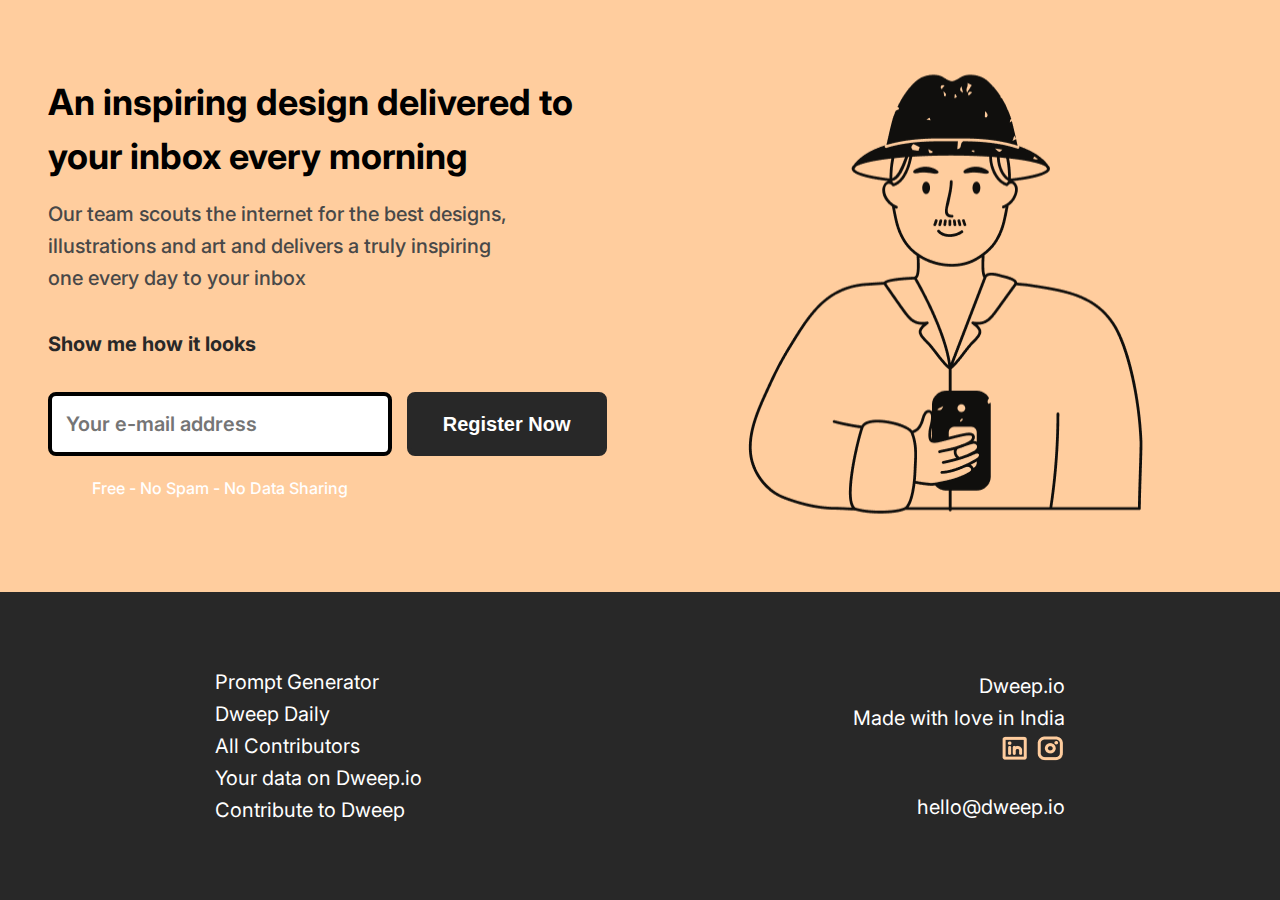
<file: MicroProject1/index.html>
<!DOCTYPE html>
<html lang="en">
  <head>
    <meta charset="UTF-8" />
    <meta name="viewport" content="width=device-width, initial-scale=1.0" />
    <link
      rel="shortcut icon"
      href="https://www.flaticon.com/free-icons/location"
      title="location icons"
      type="image/x-icon"
    />
    <link rel="stylesheet" href="style.css" />
    <title>Micro Project 1</title>
  </head>
  <body>
    <div class="container">
      <div class="hero">
        <div class="text-hero">
          <div class="title">
            <h2>An inspiring design delivered to your inbox every morning</h2>
          </div>
          <div class="quotes">
            <p>
              Our team scouts the internet for the best designs, illustrations
              and art and delivers a truly inspiring <br />one every day to your
              inbox
            </p>
          </div>
          <div class="show">
            <h4>Show me how it looks</h4>
          </div>
          <div class="input-field">
            <input type="email" placeholder="Your e-mail address" />
            <button>Register Now</button>
          </div>
          <div class="spam">
            <p>Free - No Spam - No Data Sharing</p>
          </div>
        </div>
        <div class="hero-image">
          <img src="./assets/heroImg.png" alt="Hero Image" />
        </div>
      </div>
      <div class="footer">
        <div class="left-items">
          <ul>
            <li>Prompt Generator</li>
            <li>Dweep Daily</li>
            <li>All Contributors</li>
            <li>Your data on Dweep.io</li>
            <li>Contribute to Dweep</li>
          </ul>
        </div>
        <div class="right-items">
          <div id="links">
            <ul>
              <li >Dweep.io</li>
              <li >Made with love in India</li>
              <div class="imgs">
                <img
                  src="./assets/LinkedinLogo.png"
                  alt="LinkedinLogo"
                  id="linkedin"
                />
                <img
                  src="./assets/InstagramLogo.png"
                  alt="InstagramLogo"
                  id="instagram"
                />
              </div>
            </ul>
          </div>
          <div id="hello">
            <li id="last-child">hello@dweep.io</li>
          </div>
        </div>
      </div>
    </div>
  </body>
</html>
</file>
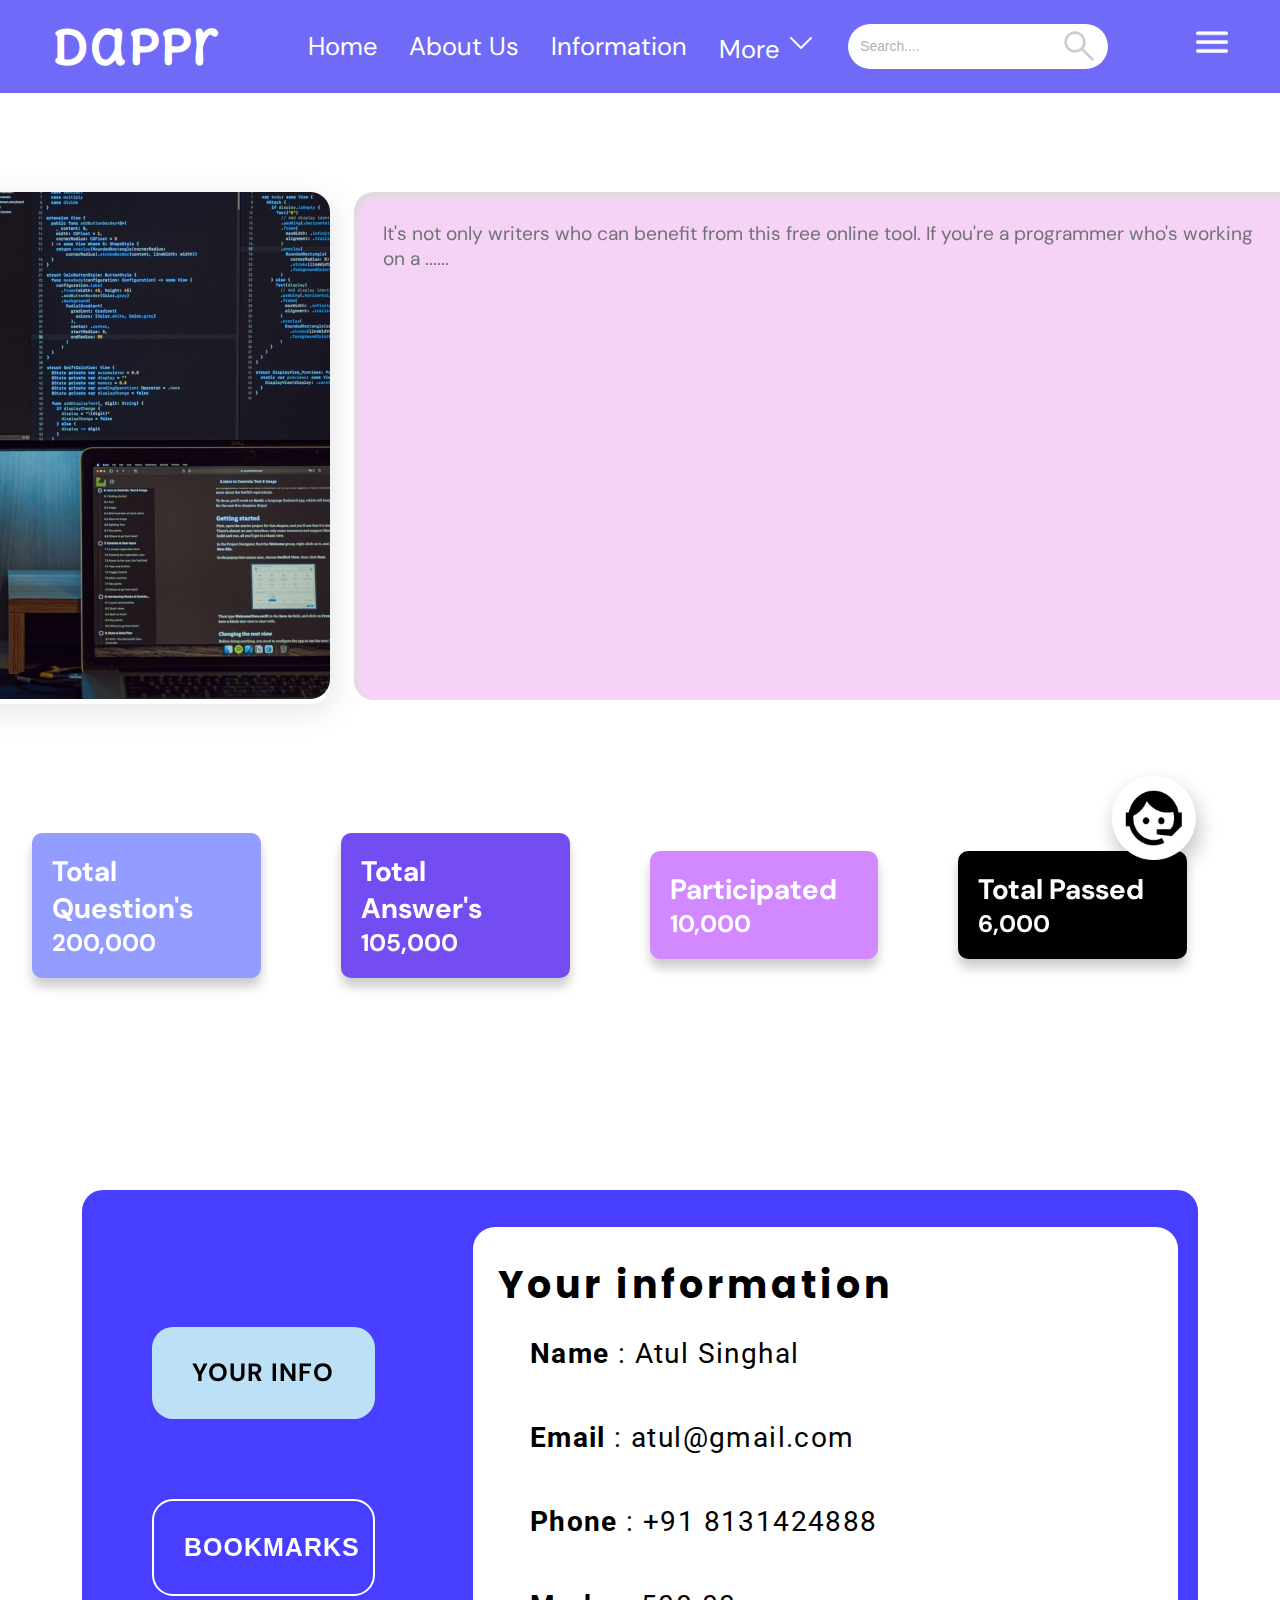
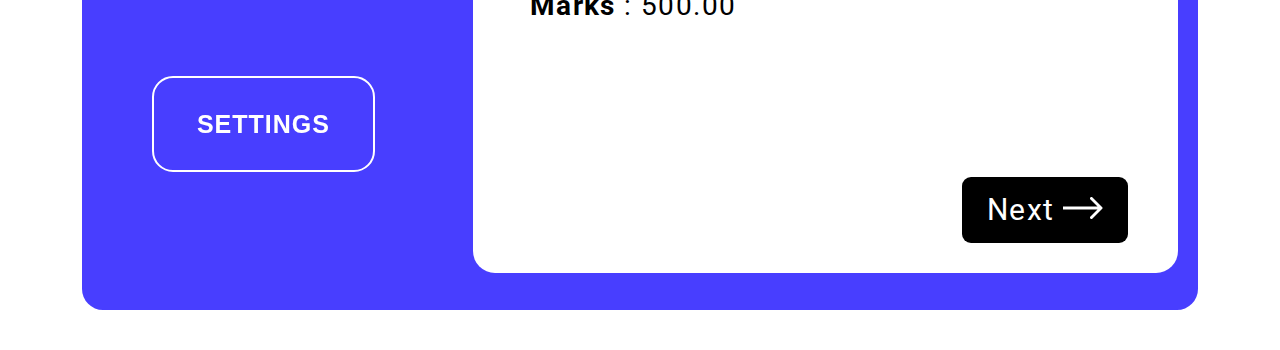
<file: MicroProject2/index.html>
<!DOCTYPE html>
<html lang="en">
  <head>
    <meta charset="UTF-8" />
    <meta name="viewport" content="width=device-width, initial-scale=1.0" />
    <link rel="icon" type="image/x-icon" href="/assets/favicon.png" />
    <link rel="stylesheet" href="styles.css" />
    <title>Dappr Dashboard</title>
  </head>
  <body>
    <main>
      <div class="container">
        <nav class="navbar">
          <div class="logo">DaPPr</div>
          <div class="links">
            <li>Home</li>
            <li>About Us</li>
            <li>Information</li>
            <div class="select">
              <li>
                More
                <span
                  ><img src="./assets/downArrow.png" alt="down arrow"
                /></span>
              </li>
            </div>
            <li class="search-bar">
              <input type="search" name="" id="" placeholder="Search...." />
              <span class="icon"><img src="./assets/search.png" alt="" /></span>
            </li>
          </div>
          <div class="hamburger-menu">
            <img src="./assets/Vector.png" alt="" />
          </div>
        </nav>
      </div>
    </main>

    <div class="body-container">
      <div class="content-container">
        <div class="content1">
          <div class="image">
            <img src="./assets/image 4.png" alt="image" />
          </div>
          <div class="textBox">
            <textarea cols="80" rows="18">
It's not only writers who can benefit from this free online tool. If you're a programmer who's working on a ...... </textarea
            >
          </div>
          <div class="social-icons">
            <a href="#"><img src="./assets/whatsapp.png" alt="whatsapp" /></a>
            <a href="#"><img src="./assets/facebook.png" alt="facebook" /></a>
            <a href="#"><img src="./assets/twitter.png" alt="twitter" /></a>  
          </div>
        </div>
      </div>

      <div class="four-cols">
        <div class="info" id="one">
          <h3>Total Question's</h3>
          <h4>200,000</h4>
        </div>
        <div class="info" id="two">
          <h3>Total Answer's</h3>
          <h4>105,000</h4>
        </div>
        <div class="info" id="three">
          <h3>Participated</h3>
          <h4>10,000</h4>
        </div>
        <div class="info" id="four">
          <h3>Total Passed</h3>
          <h4>6,000</h4>
        </div>
      </div>

      <div class="chat">
        <img src="./assets/chat.png" alt="chat-support" />
      </div>
    </div>

    <div class="secondary">
      <div class="content2">
        <div class="buttons">
          <button id="your-info">Your info</button>
          <button>BookMarks</button>
          <button>Settings</button>
        </div>
        <div class="inputs">
          <p class="head">Your information</p>
          <div class="data">
            <div>
              <p><b>Name</b> <span>:</span> Atul Singhal</p>
            </div>
            <div>
              <p><b>Email</b> <span>:</span> atul@gmail.com</p>
            </div>
            <div>
              <p><b>Phone</b> <span>:</span> +91 8131424888</p>
            </div>
            <div>
              <p><b>Marks</b> <span>:</span> 500.00</p>
            </div>
          </div>
          <div class="next-button">
            Next <span><img src="./assets/Arrow 1.png" alt="" /></span>
          </div>
        </div>
      </div>
    </div>
  </body>
</html>
</file>
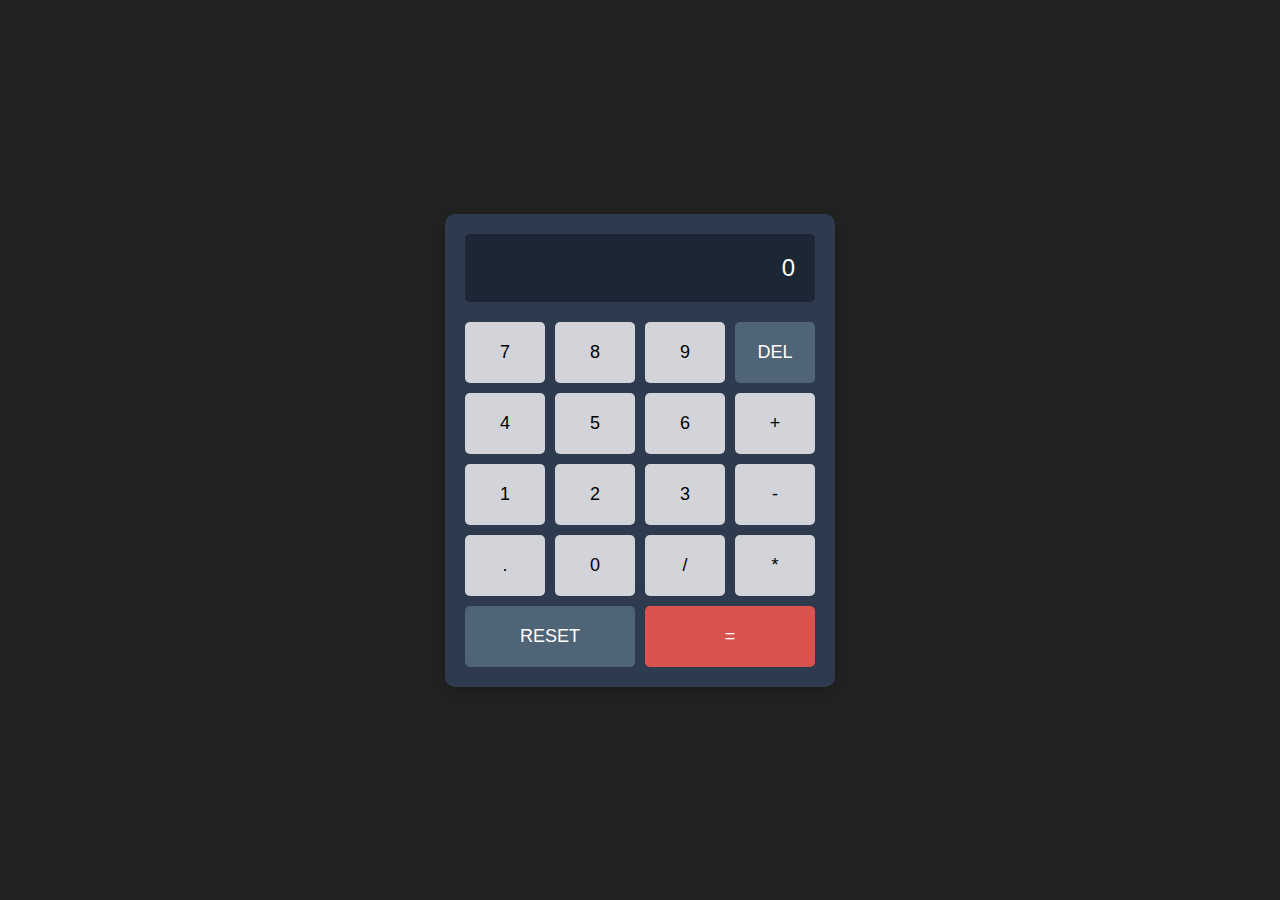
<file: MicroProject3/index.html>
<!DOCTYPE html>
<html lang="en">
  <head>
    <meta charset="UTF-8" />
    <meta name="viewport" content="width=device-width, initial-scale=1.0" />
    <link rel="icon" type="image/x-icon" href="/favicon.png">
    <title>Calculator</title>
    <link rel="stylesheet" href="styles.css" />
  </head>
  <body>
    <div class="calculator">
      <div class="display">
        <input type="text" id="display" value="0" readonly />
      </div>
      <div class="buttons">
        <button class="btn">7</button>
        <button class="btn">8</button>
        <button class="btn">9</button>
        <button class="delete">DEL</button>

        <button class="btn">4</button>
        <button class="btn">5</button>
        <button class="btn">6</button>
        <button class="btn">+</button>

        <button class="btn">1</button>
        <button class="btn">2</button>
        <button class="btn">3</button>
        <button class="btn">-</button>

        <button class="btn">.</button>
        <button class="btn">0</button>
        <button class="btn">/</button>
        <button class="btn">*</button>

        <button class="btn reset">RESET</button>
        <button class="btn equal">=</button>
      </div>
    </div>
    <script src="script.js"></script>
  </body>
</html>
</file>
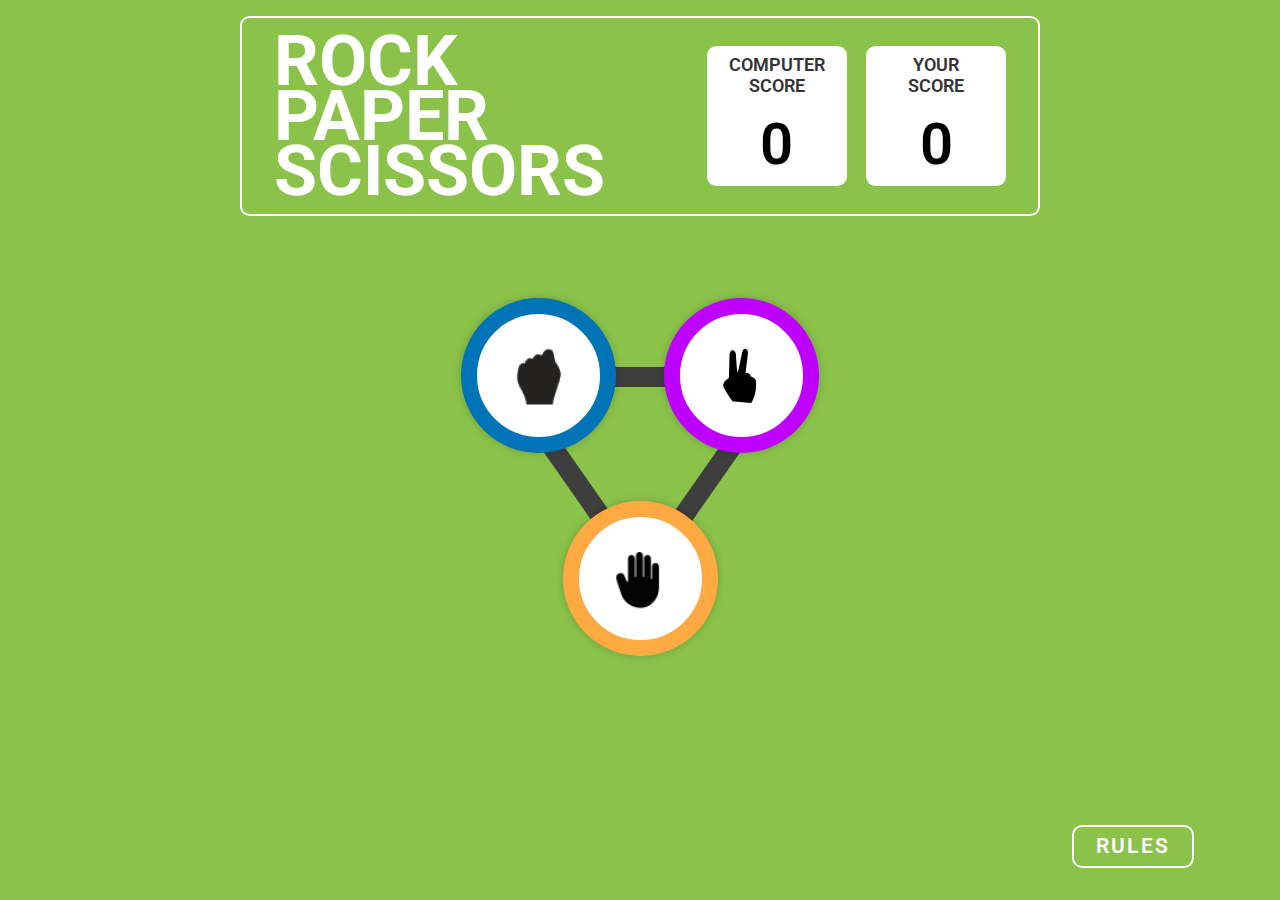
<file: StonePaperScissor/index.html>
<!DOCTYPE html>
<html lang="en">
  <head>
    <meta charset="UTF-8" />
    <meta name="viewport" content="width=device-width, initial-scale=1.0" />
    <link
      rel="shortcut icon"
      href="./assets/stone-paper-scissors.png"
      type="image/x-icon"
    />
    <link rel="stylesheet" href="./stylesheets/styles.css" />
    <title>Stone, Paper, Scissors</title>
  </head>
  <body>
    <div class="main">
      
      <nav class="nav">
        <div class="name">
          <h1>ROCK</h1>
          <h1>PAPER</h1>
          <h1>SCISSORS</h1>
        </div>
        <div class="score-board">
          <div class="score">
            <h2>
              Computer <br />
              Score
            </h2>
            <p id="compScore">0</p>
          </div>
          <div class="score">
            <h2>
              Your <br />
              Score
            </h2>
            <p id="yourScore">0</p>
          </div>
        </div>
      </nav>

      
      <div class="game-icons" id="game-icons">
        <div class="icon rock" id="rock">
          <img src="./assets/stone.png" alt="Stone" id="rock" />
        </div>
        
        <img src="./assets/line.png" alt="Line" class="line" />
        <div class="icon scissors" id="scissors">
          <img src="./assets/scissors.png" alt="Scissors" id="scissors" />
        </div>
        
        <img src="./assets/line.png" alt="Line" class="line" />
        <div class="icon paper" id="paper">
          <img src="./assets/paper.png" alt="Paper" id="paper" />
        </div>
        
        <img src="./assets/line.png" alt="Line" class="line" />
      </div>

      <!-- rules para -->
      <div class="rules-container">
        <div class="rule hidden">
          <button class="close-btn" id="close-btn">&times;</button>
          <h1>Game Rules</h1>
          <div class="lists">
            <ul>
              <li>
                Rock beats scissors, scissors beat paper, and paper beats rock.
              </li>
              <li>
                Agree ahead of time whether you’ll count off “rock, paper,
                scissors, shoot” or just “rock, paper, scissors.”
              </li>
              <li>
                Use rock, paper, scissors to settle minor decisions or simply
                play to pass the time
              </li>
              <li>
                If both players lay down the same hand, each player lays down
                another hand
              </li>
            </ul>
          </div>
        </div>
      </div>

      <div class="buttons">
        <button class="button" id="rules-btn">
          Rules
        </button>
        <button class="button next hidden" onclick="openResult()">Next</button>
      </div>

      
      <div class="choice-container" id="choice-container">
        <div class="userChoice">
          <h1>YOU PICKED</h1>
          <div class="icon">
            <img src="./assets/scissors.png" alt="Scissors" id="playerMove" />
          </div>
        </div>
        <div class="result">
          <h1 id="final"></h1>
          <button class="play-again" onclick="playAgain()">PLAY AGAIN</button>
        </div>
        <div class="pcChoice">
          <h1>PC PICKED</h1>
          <div class="icon">
            <img src="./assets/paper.png" alt="Paper" id="pcMove" />
          </div>
        </div>
      </div>
    </div>

    <script src="script.js"></script>
  </body>
</html>
</file>
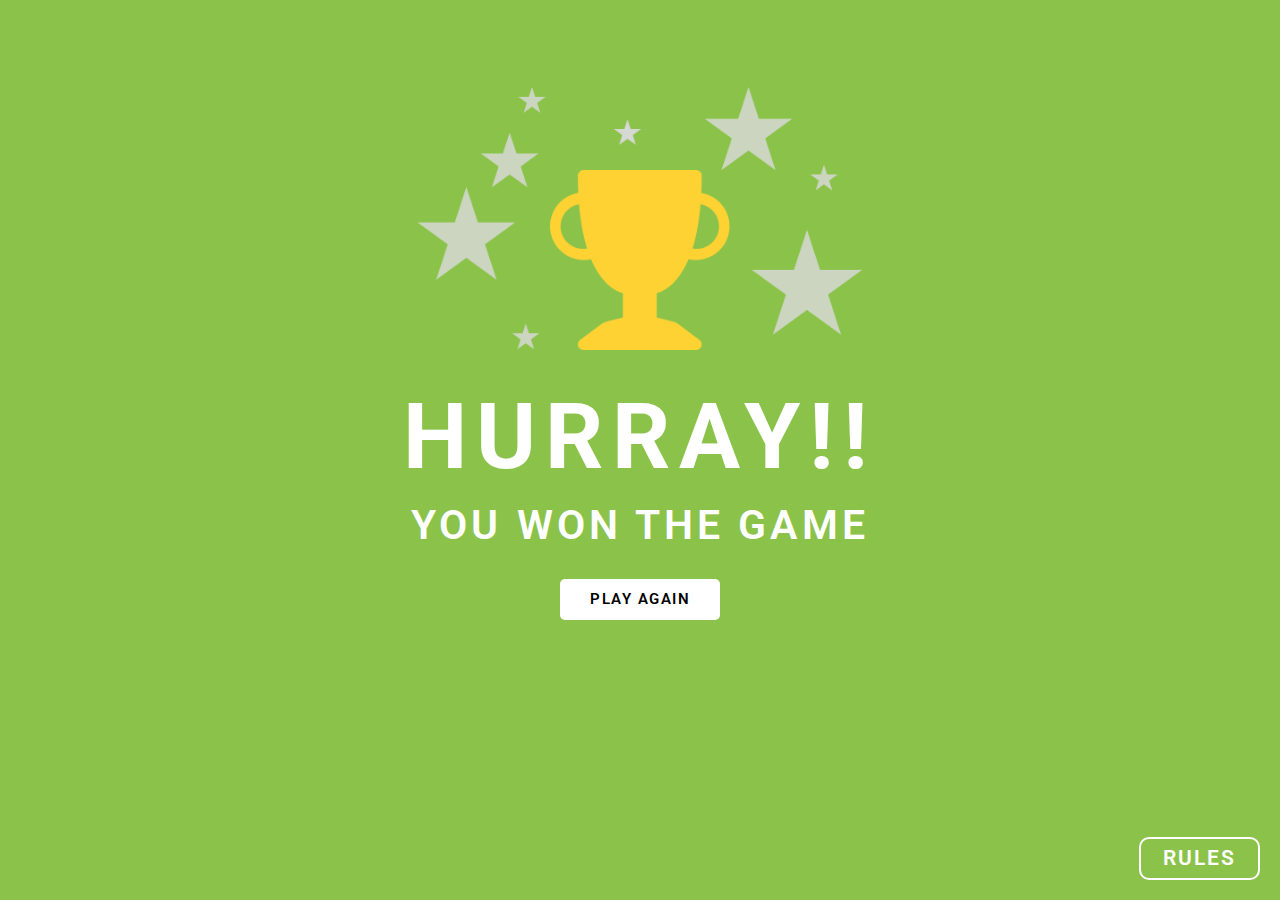
<file: StonePaperScissor/result.html>
<!DOCTYPE html>
<html lang="en">
  <head>
    <meta charset="UTF-8" />
    <meta name="viewport" content="width=device-width, initial-scale=1.0" />
    <title>Game Win Screen</title>
    <link
      rel="shortcut icon"
      href="./assets/stone-paper-scissors.png"
      type="image/x-icon"
    />
    <link rel="stylesheet" href="./stylesheets/result.css" />
  </head>
  <body>
    <div class="container">
      <div class="trophy-section">
        <img src="./assets/Vector.png" alt="Trophy" class="trophy" />
        <div class="stars">
          <img src="./assets/stars.png" alt="Stars" class="star-img" />
        </div>
      </div>
      <h1>HURRAY!!</h1>
      <p>You won the game</p>

      <div class="rules-container">
        <div class="rule hidden">
          <button class="close-btn" id="close-btn">&times;</button>
          <h1>Game Rules</h1>
          <div class="lists">
            <ul>
              <li>
                Rock beats scissors, scissors beat paper, and paper beats rock.
              </li>
              <li>
                Agree ahead of time whether you’ll count off “rock, paper,
                scissors, shoot” or just “rock, paper, scissors.”
              </li>
              <li>
                Use rock, paper, scissors to settle minor decisions or simply
                play to pass the time
              </li>
              <li>
                If both players lay down the same hand, each player lays down
                another hand
              </li>
            </ul>
          </div>
        </div>
        <button class="rules" id="rules-btn">Rules</button>
      </div>

      <div class="buttons">
        <button class="play-again" onclick="playAgain()">Play Again</button>
      </div>
    </div>

    <script>
      let rulesBtn = document.querySelector("#rules-btn");
      let rules = document.querySelector(".rule");
      // Show Rules Button
      rulesBtn.addEventListener("click", () => {
        rules.classList.remove("hidden");
      });

      // Hide Rules Button
      let closeBtn = document.querySelector("#close-btn");
      closeBtn.addEventListener("click", () => {
        rules.classList.add("hidden");
      });

      function playAgain() {
        window.open("index.html", "_self");
      }
    </script>
  </body>
</html>
</file>
<file: MicroProject1/style.css>
@import url("https://fonts.googleapis.com/css2?family=Inter:ital,opsz,wght@0,14..32,100..900;1,14..32,100..900&display=swap");
* {
  margin: 0;
  padding: 0;
  box-sizing: border-box;
}
:root {
  --mid-black: #282828;
}
body {
  /* overflow: hidden; */
  font-family: "Inter", sans-serif;
}
.hero {
  display: flex;
  align-items: center;
  justify-content: space-evenly;
  height: 592px;
  background-color: #ffcd9e;
  width: 100vw;
}
.text-hero .title {
  margin-bottom: 15px;
}

.text-hero .quotes {
  width: 495px;
  height: 81px;
  margin-bottom: 30px;
}
.text-hero h2 {
  font-weight: 700;
  font-size: 36px;
  line-height: 54px;
  width: 562px;
  height: 108px;
}
.text-hero .quotes p {
  overflow: visible;
  color: #484848;
  width: 495px;
  height: 81px;
  font-weight: 500;
  font-size: 20px;
  line-height: 32px;
}
.hero-image > img {
  position: relative;
  width: 575px;
  height: 570px;
}

.show {
  padding: 19px 0;
  text-align: start;
  width: 227px;
  height: 81px;
  color: #282828;
  font-weight: 800;
  font-size: 20px;
  line-height: 32px;
  margin: 2px 0;
}

.input-field input {
  text-align: start;
  font-weight: 600;
  font-size: 20px;
  line-height: 32px;
  width: 344px;
  height: 64px;
  border: 4px solid black;
  border-radius: 8px;
}

.input-field input::placeholder {
  font-family: "Inter", sans-serif;
  padding: 14px;
}

.input-field {
  font-family: "Inter", sans-serif;
  display: flex;
  gap: 15px;
  height: 64px;
}

.input-field button {
  padding: 10px 20px;
  border: 4px solid var(--mid-black);
  border-radius: 8px;
  background-color: var(--mid-black);
  color: #ffffff;
  width: 200px;
  line-height: 24.2px;
  text-align: center;
  font-size: 20px;
  font-weight: 700;
}

.spam {
  width: 344px;
  height: 61px;
  font-family: "Inter";
  font-size: 16px;
  font-weight: 500;
  line-height: 25.6px;
  text-align: center;
  color: #ffffff;
  padding: 20px;
}

/* footer Section */
ul,
li {
  list-style: none;
}

.footer {
  display: flex;
  align-items: center;
  justify-content: space-around;
  color: #ffffff;
  width: 100vw;
  height: calc(100vh - 592px);
  background-color: var(--mid-black);
  line-height: 32px;
  text-decoration: none;
}
.footer .left-items {
  /* height: 36px; */
  font-weight: 400;
  font-size: 20px;
}

.footer .right-items {
  display: flex;
  flex-direction: column;
  gap: 20px;
  font-weight: 400;
  font-size: 20px;
  text-align: right;
}

/* Media Queries */
@media (max-width: 576px) {
  .hero {
    flex-direction: column;
    height: auto;
    padding: 20px;
    text-align: center;
  }
  .text-hero {
    display: flex;
    /* margin: auto; */
    flex-direction: column;
    align-items: center;
    justify-content: center;
  }

  .text-hero .title h2 {
    font-size: 15px;
    line-height: 28px;
  }

  .text-hero .quotes {
    display: none;
  }

  .show {
    font-size: 15px;
    text-align: center;
  }

  .input-field {
    flex-direction: column;
    margin-bottom: 5rem;
    text-align: center;
    align-items: center;
  }

  .input-field input {
    padding: 1rem;
    text-align: center;
  }
  .input-field input::placeholder {
    text-align: center;
    font-size: 15px;
  }

  .input-field input,
  .input-field button {
    width: 80%;
    font-size: 16px;
  }

  .hero-image img {
    width: 50%;
    height: auto;
  }
  .spam {
    text-align: center;
  }

  .footer {
    flex-direction: column;
    text-align: center;
    height: auto;
    padding: 20px;
  }

  .footer .left-items,
  .footer .right-items,
  #hello {
    font-size: 16px;
    line-height: 30px;
    text-align: center;
  }

  .footer .imgs img {
    width: 30px;
    height: auto;
  }
}

/* Tablets and Medium Screens */
@media (min-width: 577px) and (max-width: 1023px) {
  .hero {
    flex-direction: row;
    flex-wrap: wrap;
    height: auto;
    padding: 40px;
    text-align: left;
  }

  .text-hero .title h2 {
    font-size: 28px;
    line-height: 40px;
    width: 100%;
  }

  .text-hero .quotes p {
    font-size: 20px;
    width: 100%;
  }

  .input-field input,
  .input-field button {
    width: 100%;
    font-size: 18px;
  }

  .hero-image img {
    width: 90%;
    height: auto;
    margin: 0 auto;
  }

  .footer {
    flex-direction: row;
    justify-content: space-around;
    height: auto;
    padding: 40px;
  }

  .footer .left-items,
  .footer .right-items {
    font-size: 18px;
  }

  .footer .imgs img {
    width: 40px;
    height: auto;
  }
}
</file>
<file: MicroProject2/styles.css>
@import url("https://fonts.googleapis.com/css2?family=Delius+Unicase:wght@400;700&display=swap");
@import url("https://fonts.googleapis.com/css2?family=DM+Sans:ital,opsz,wght@0,9..40,100..1000;1,9..40,100..1000&family=Delius+Unicase:wght@400;700&display=swap");
@import url("https://fonts.googleapis.com/css2?family=Poppins:ital,wght@0,100;0,200;0,300;0,400;0,500;0,600;0,700;0,800;0,900&family=Roboto:ital,wght@0,100;0,300;0,400;0,500;0,700;0,900&display=swap");

* {
  margin: 0;
  padding: 0;
  box-sizing: border-box;
}

body {
  position: relative;
  font-family: "DM Sans", sans-serif;
}

main {
  background-color: #6f6af7;
  position: fixed;
  top: 0;
  width: 100%;
}

/* Navbar Styles */
.container {
  margin: 0 20px;
}

.navbar {
  color: #fff;
  display: flex;
  background-color: #6f6af7;
  align-items: center;
  justify-content: space-between;
  padding: 1em 2em; 
}

.navbar .logo {
  font-family: "Delius Unicase", cursive;
  color: #fff;
  font-weight: 700;
  font-size: 3em; 
}

.navbar .links {
  display: flex;
  align-items: center;
  gap: 2rem;
  list-style: none;
  font-family: "DM Sans", sans-serif;
  font-weight: 400;
  font-size: 1.6em; 
}

.search-bar {
  background-color: white;
  border: none;
  border-radius: 30px;
  padding: 0.2em 0.5em;
  display: flex;
  align-items: center;
  width: 260px;
}

.search-bar input {
  border: none;
  outline: none;
  font-size: 0.45em;
  flex-grow: 1;
}

.search-bar input::placeholder {
  color: #b0b0b0;
  font-size: 1.2em;
}

.search-bar .icon {
  font-size: 0.2em;
  color: #b0b0b0;
  margin-left: 0.5em;
}

.hamburger-menu {
  width: 2em;
  height: 2em;
  display: flex;
  flex-direction: column;
  justify-content: space-between;
}

/* Body Container Styles */
.body-container {
  margin-top: 8em;
  padding: 0 2em;
  margin-top: 5em;
  padding: 2em;
}

.content-container {
  display: flex;
  align-items: center;
  justify-content: center;
  margin-top: 5em;
  margin: 5em;
}

.content1 {
  display: flex;
  justify-content: center;
  align-items: center;
  gap: 1.5em;
}

.image {
  flex: 1;
  box-shadow: 4px 7px 32px rgba(0, 0, 0, 0.1);
  border-radius: 20px;
}

.textBox {
  flex: 2;
}

.textBox textarea {
  border: none;
  padding: 1.5em;
  border-radius: 20px;
  box-shadow: inset 3px 5px 7px gainsboro;
  background-color: rgb(246, 211, 246);
  font-family: "DM Sans", sans-serif;
  font-size: 1.2em;
  color: #6f7373;
}

.social-icons {
  display: flex;
  flex-direction: column;
  position: sticky;
  top: 100px;
  gap: 10px;
  z-index: -1;
}

.social-icons a {
  border: 2px solid black;
  background-color: #f6f6f6;
  border-radius: 10px;
  padding: 15px;
  margin: 0 5px;
}

/* Four Columns Section */
.four-cols {
  margin-top: 8em;
  width: 95%;
  display: flex;
  align-items: center;
  justify-content: space-evenly;
  gap: 5em;
  margin-bottom: 8em;
}

.info {
  box-shadow: 0px 9px 11px rgba(0, 0, 0, 0.2);
  font-family: "DM Sans", sans-serif;
  font-size: 1.5em;
  font-weight: 700;
  text-align: left;
  width: 12em;
  padding: 1.5em;
}

#one,
#two,
#three,
#four {
  border-radius: 10px;
  padding: 20px;
  color: #fff;
}

#one {
  background-color: #929dff;
}

#two {
  background-color: #734cf2;
}

#three {
  background-color: #d288ff;
}

#four {
  background-color: #000;
}

/* Chat Icon */
.chat {
  position: fixed;
  bottom: 0;
  right: 0;
  z-index: 1000;
}

.chat img {
  width: 70%;
}

/* Secondary Content Section */
.secondary {
  display: flex;
  align-items: center;
  justify-content: center;
  padding: 20px;
  margin-bottom: 20px;
}

.content2 {
  width: 90%;
  height: 80vh;
  display: flex;
  align-items: center;
  justify-content: space-between;
  padding: 20px;
  background: #483eff;
  border-radius: 21px;
  gap: 3em;
  /* margin-bottom: 1em; */
  margin-top: 2em;
}

.buttons {
  display: flex;
  flex-direction: column;
  width: 30%;
  border-radius: 21px;
  padding: 50px;
  justify-content: space-evenly;
  gap: 5em;
}

button {
  border: 2px solid white;
  text-transform: uppercase;
  border-radius: 22px;
  background: transparent;
  font-size: 25px;
  font-weight: 700;
  line-height: 62.54px;
  letter-spacing: 0.04em;
  text-align: center;
  border-radius: 21px;
  padding: 15px 30px;
  color: #fff;
}

#your-info {
  background: #bce0f6;
  text-transform: uppercase;
  font-family: DM Sans;
  font-size: 25px;
  font-weight: 700;
  line-height: 62.54px;
  letter-spacing: 0.04em;
  text-align: center;
  border-radius: 21px;
  padding: 15px 30px;
  border: none;
  color: #000;
}

.inputs {
  background-color: #fff;
  width: 70%;
  height: 95%;
  display: flex;
  align-items: flex-start;
  justify-content: flex-start;
  flex-direction: column;
  padding-top: 35px;
  padding-left: 25px;
  border-radius: 22px;
  position: relative;
}

.data {
  padding: 2rem;
  font-family: Roboto;
  font-size: 28px;
  font-weight: 400;
  line-height: 28.13px;
  letter-spacing: 0.05em;
  text-align: left;
  display: flex;
  flex-direction: column;
  gap: 2em;
}

.head {
  font-family: "Poppins", sans-serif;
  font-size: 38px;
  font-weight: 700;
  line-height: 45.99px;
  letter-spacing: 0.105em;
  text-align: left;
}

.next-button {
  font-family: Roboto;
  font-size: 30px;
  font-weight: 400;
  line-height: 35.16px;
  letter-spacing: 0.05em;
  text-align: left;
  color: #fff;
  background-color: #000000;
  border-radius: 9px;
  padding: 15px 25px;
  /* text-align: center; */
  position: absolute;
  bottom: 0;
  right: 0;
  margin-bottom: 30px;
  margin-right: 50px;
}
.select{
  display: flex;
  align-items: center;
  justify-content: center;

}
</file>
<file: MicroProject3/styles.css>
body {
  display: flex;
  justify-content: center;
  align-items: center;
  height: 100vh;
  background-color: #222;
  margin: 0;
}

.calculator {
  background-color: #2e3b4e;
  padding: 20px;
  border-radius: 10px;
  box-shadow: 0 4px 15px rgba(0, 0, 0, 0.2);
}

.display {
  background-color: #1c2736;
  border-radius: 5px;
  margin-bottom: 20px;
}

#display {
  width: 100%;
  padding: 20px;
  font-size: 24px;
  text-align: right;
  background: none;
  border: none;
  color: #fff;
  outline: none;
  overflow: hidden;
  white-space: nowrap;
  text-overflow: ellipsis;
  box-sizing: border-box;
}

.buttons {
  display: grid;
  grid-template-columns: repeat(4, 1fr);
  gap: 10px;
}

.btn {
  background-color: #ffffffc8;
  color: #000;
  padding: 20px;
  font-size: 18px;
  border: none;
  border-radius: 5px;
  cursor: pointer;
}

.delete {
  background-color: #506477;
  color: #fff;
  padding: 20px;
  font-size: 18px;
  border: none;
  border-radius: 5px;
  cursor: pointer;
}
.delete:hover {
  background-color: #3f5363;
}

.btn:hover {
  background-color: #57677b;
  color: #fff;
}

.reset {
  grid-column: span 2;
  background-color: #506477;
  color: #fff;
}
.reset:hover {
  background-color: #3f5363;
}
.equal {
  grid-column: span 2;
  background-color: #d9534f;
  color: #fff;
}
</file>
<file: StonePaperScissor/stylesheets/styles.css>
@import url("https://fonts.googleapis.com/css2?family=Roboto:ital,wght@0,100;0,300;0,400;0,500;0,700;0,900;1,100;1,300;1,400;1,500;1,700;1,900&display=swap");

* {
  margin: 0;
  padding: 0;
  box-sizing: border-box;
  font-family: "Roboto", sans-serif;
}

body {
  background-color: #8bc34a;
  display: flex;
  justify-content: center;
  align-items: center;
}

.main {
  display: flex;
  align-items: center;
  justify-content: center;
  flex-direction: column;
  gap: 2rem;
  margin-top: 1rem;
  width: 100%;
}

nav {
  padding: 0 2rem;
  border: 2px solid white;
  border-radius: 0.6rem;
  display: flex;
  align-items: center;
  justify-content: space-between;
  width: 800px;
  height: 200px;
  color: #fff;
}

.name {
  font-family: Roboto;
  font-size: 35px;
  font-weight: 600;
  line-height: 55px;
  letter-spacing: 10%;
  text-align: left;
}

.score-board {
  display: flex;
  justify-content: space-around;
  align-items: center;
  gap: 1.2rem;
  margin: 20px 0;
  text-transform: uppercase;
}

.score {
  width: 6.25rem;
  display: flex;
  flex-direction: column;
  align-items: center;
  justify-content: space-around;
  padding: 0.1rem 1.5rem;
  background: #fff;
  border-radius: 0.6rem;
  width: 140px;
  height: 140px;
}
.score h2 {
  font-size: 18px;
  font-weight: 600;
  color: #333;
  text-align: center;
}

.score p {
  font-size: 58px;
  font-weight: 600;
  color: #000;
  text-align: center;
}

.game-icons {
  display: flex;
  align-items: center;
  justify-content: center;
  top: 50px;
  width: 30%;
  flex-wrap: wrap;
  position: relative;
  gap: 3rem;
}

.icon {
  width: 155px;
  height: 155px;
  background-color: #fff;
  border-radius: 50%;
  display: flex;
  justify-content: center;
  align-items: center;
  font-size: 48px;
  box-shadow: 0 0 10px rgba(0, 0, 0, 0.2);
  cursor: pointer;
  transition: all 0.2s ease-in-out;
}

.rock {
  border: 16px solid #0074b6;
}
.paper {
  border: 16px solid #ffa943;
}
.scissors {
  border: 16px solid #bd00ff;
}

.buttons {
  position: absolute;
  display: flex;
  align-items: center;
  justify-content: center;
  gap: 10px;
  width: 150px;
  right: 0;
  margin-right: 4.5rem;
  bottom: 0;
  margin-bottom: 2rem;
}

.button {
  text-transform: uppercase;
  background-color: transparent;
  border: 2px solid #fff;
  padding: 7px 22px;
  color: #fff;
  border-radius: 10px;
  cursor: pointer;
  font-family: Roboto;
  font-size: 21px;
  font-weight: 600;
  line-height: 24.61px;
  letter-spacing: 0.1em;
  text-align: left;
}

.button:hover {
  background-color: #f3f2f276;
}

/* rules section */
.rule {
  position: absolute;
  display: flex;
  flex-direction: column;
  align-items: center;
  justify-content: center;
  width: 300px;
  height: 335px;
  bottom: 0;
  right: 0;
  gap: 20px;
  border-radius: 13px 13px 13px 13px;
  border: 7px solid #ffffff;
  background-color: #004429;
  margin-bottom: 6rem;
  margin-right: 6rem;
  font-family: Roboto;
  font-size: 13px;
  font-weight: 400;
  line-height: 15.23px;
  text-align: left;
}

.rule > h1 {
  color: #fff;
  font-family: Roboto;
  font-size: 29px;
  font-weight: 500;
  line-height: 33.98px;
  text-align: left;
}

ul {
  display: flex;
  flex-direction: column;
  align-items: center;
  justify-content: center;
  gap: 0.8rem;
  text-align: justify;
  list-style-type: none;
}

ul li {
  position: relative;
  padding-left: 18px;
}

.lists {
  color: #fff;
  width: 230px;
}

/* utility class */
.hidden {
  display: none;
  visibility: hidden;
}

ul li::before {
  content: "";
  position: absolute;
  left: 0;
  top: 50%;
  transform: translateY(-50%);
  background-image: url("../assets/Rectangle5.png");
  background-size: contain;
  width: 10px;
  height: 10px;
}

.close-btn {
  position: absolute;
  top: -30px;
  right: -30px;
  background-color: red;
  border: 5px solid #fff;
  color: #fff;
  font-size: 40px;
  cursor: pointer;
  border-radius: 50%;
  width: 55px;
  height: 55px;
  text-align: center;
  line-height: 30px;
  padding: 2px;
}

.close-btn:hover {
  background-color: darkred;
}

.game-icons .icon:hover {
  transform: scale(1.1);
}

.icon:hover {
  box-shadow: 1px 1px 10px #e6f5fe;
}

.play-again {
  background-color: white;
  color: black;
  padding: 12px 30px;
  border: none;
  border-radius: 5px;
  cursor: pointer;
  margin-bottom: 20px;
  text-transform: uppercase;
  font-family: Roboto;
  font-size: 15px;
  font-weight: 600;
  line-height: 17.58px;
  letter-spacing: 0.1em;
  text-align: left;
}

.play-again:hover {
  background-color: #dddddd;
}

.choice-container {
  display: none;
  align-items: center;
  justify-content: center;
  text-align: center;
  line-height: 4rem;
}

.choice-container img {
  object-fit: scale-down;
}

.userChoice,
.result,
.pcChoice {
  color: #fff;
  font-size: 8px;
  display: flex;
  justify-content: center;
  align-items: center;
  flex-direction: column;
  padding: 1rem 4rem;
  margin: 2rem 0rem;
  gap: 1rem;
  border-radius: 50%;
}

.userChoice h1,
.pcChoice h1 {
  font-family: Roboto;
  font-size: 17px;
  font-weight: 600;
  letter-spacing: 0.1em;
  text-align: left;
}

.userScore,
.pcScore {
  display: flex;
  align-items: center;
  justify-content: center;
  flex-direction: column;
  padding: 1rem;
  margin: 2rem;
  border: 2px solid black;
  border-radius: 10px;
}

#final {
  font-family: Roboto;
  font-size: 29px;
  font-weight: 800;
  line-height: 45.7px;
  letter-spacing: 0.1em;
  text-align: center;

  & span {
    font-family: Roboto;
    font-size: 25px;
    font-weight: 800;
    line-height: 29.3px;
    letter-spacing: 0.1em;
    text-align: center;
  }
}

.line {
  position: absolute;
  width: 20px !important;
  height: 200px !important;
  background-color: rgb(172, 172, 172);
}

.line:nth-of-type(1) {
  right: 31% !important;
  top: 25% !important;
  transform: rotate(35deg);
  z-index: -1;
}

.line:nth-of-type(2) {
  left: 32% !important;
  top: 25% !important;
  transform: rotate(-35deg);
  z-index: -1;
}

.line:nth-of-type(3) {
  top: -6% !important;
  right: 47.5% !important;
  transform: rotate(90deg);
  z-index: -1;
}

/* winner Borders */
.icon-with-rings {
  width: 150px;
  height: 150px;
  background-color: #fff;
  border-radius: 50%;
  display: flex;
  justify-content: center;
  align-items: center;
  cursor: pointer;
  position: relative;
  z-index: -1;
  box-shadow: 0 0 0 50px rgba(83, 153, 39, 0.7),
    0 0 0 80px rgba(92, 170, 43, 0.6), 0 0 0 105px rgba(78, 182, 69, 0.3);
}

/* Adjust for bigger screen (1920x1080) */
@media (min-width: 1600px) and (max-width: 1920px) {
  .game-icons {
    width: 20%;
    top: 100px;
  }
  .line {
    width: 20px !important;
    height: 250px;
  }

  .line:nth-of-type(1) {
    right: 45%;
    top: 40%;
    transform: rotate(35deg);
  }

  .line:nth-of-type(2) {
    bottom: 8%;
    left: 45%;
    top: 40%;
    transform: rotate(-35deg);
  }

  .line:nth-of-type(3) {
    top: 28%;
    transform: rotate(90deg);
  }
}

/* Responsive for mobile devices */
@media (min-width: 300px) and (max-width: 768px) {
  .name {
    display: none;
  }
  nav {
    width: 400px;
  }
  .score-board {
    display: flex;
    justify-content: space-around;
    align-items: center;
    gap: 1.2rem;
    margin: 20px 0;
    text-transform: uppercase;
    margin: auto;
  }
  .score {
    width: 6.25rem;
    display: flex;
    flex-direction: column;
    align-items: center;
    justify-content: space-around;
    padding: 0.1rem 1.5rem;
    background: #fff;
    border-radius: 0.6rem;
    width: 140px;
    height: 140px;
    margin: auto;
  }
  .line {
    position: absolute;
    width: 15px !important;
    height: 80px;
  }

  .line:nth-of-type(1) {
    top: 10% !important;
  }
  .line:nth-of-type(2) {
    top: 60% !important;
  }
  .line:nth-of-type(3) {
    display: none;
  }

  .line:nth-of-type(1),
  .line:nth-of-type(2) {
    transform: rotate(180deg);
    left: 45% !important;
  }
}
</file>
<file: StonePaperScissor/stylesheets/result.css>
@import url("https://fonts.googleapis.com/css2?family=Roboto:ital,wght@0,100;0,300;0,400;0,500;0,700;0,900;1,100;1,300;1,400;1,500;1,700;1,900&display=swap");

* {
  margin: 0;
  padding: 0;
  box-sizing: border-box;
}

body {
  font-family: "Arial", sans-serif;
  display: flex;
  justify-content: center;
  align-items: center;
  background-color: #8bc34a;
}

.container {
  display: flex;
  align-items: center;
  flex-direction: column;
  text-align: center;
  background-color: #8bc34a;
}

.container > h1 {
  text-transform: uppercase;
  font-family: Roboto;
  font-size: 91px;
  font-weight: 600;
  line-height: 106.64px;
  letter-spacing: 0.1em;
  text-align: center;
  color: #ffffff;
  font-weight: bold;
  margin-bottom: 10px;
}

.container p {
  text-transform: uppercase;
  font-family: Roboto;
  font-size: 41px;
  font-weight: 600;
  line-height: 48.05px;
  letter-spacing: 0.1em;
  text-align: center;
  color: #ffffff;
  margin-bottom: 30px;
}

.trophy-section {
  top: 20px;
  position: relative;
  margin-bottom: 50px;
}

.trophy {
  margin-top: 150px;
  width: 180px;
  animation: tilt 0.5s 2;
}

.play-again {
  background-color: white;
  color: black;
  padding: 12px 30px;
  border: none;
  border-radius: 5px;
  cursor: pointer;
  margin-bottom: 20px;
  text-transform: uppercase;
  font-family: Roboto;
  font-size: 15px;
  font-weight: 600;
  line-height: 17.58px;
  letter-spacing: 0.1em;
  text-align: left;
}

.play-again:hover {
  background-color: #dddddd;
}

.rules {
  position: absolute;
  bottom: 20px;
  right: 20px;
  text-transform: uppercase;
  background-color: transparent;
  border: 2px solid #fff;
  padding: 7px 22px;
  color: #fff;
  border-radius: 10px;
  cursor: pointer;
  font-family: Roboto;
  font-size: 21px;
  font-weight: 600;
  line-height: 24.61px;
  letter-spacing: 0.1em;
  text-align: left;
}
.rules:hover {
  background-color: #f3f2f276;
}

.stars {
  position: absolute;
  top: 20%;
  left: 50%;
  transform: translateX(-50%);
  opacity: 0px;
  animation: twinkle 1.5s infinite ease-in-out;
  transform-origin: center;
}

.star-img {
  width: 450px;
}

.rule {
  position: absolute;
  display: flex;
  flex-direction: column;
  align-items: center;
  justify-content: center;
  width: 300px;
  height: 335px;
  bottom: 0;
  right: 0;
  gap: 20px;
  border-radius: 13px 13px 13px 13px;
  border: 7px solid #ffffff;
  background-color: #004429;
  margin-bottom: 6rem;
  margin-right: 3.5rem;
  font-family: Roboto;
  font-size: 13px;
  font-weight: 400;
  line-height: 15.23px;
  text-align: left;
}

.rule > h1 {
  color: #fff;
  font-family: Roboto;
  font-size: 29px;
  font-weight: 500;
  line-height: 33.98px;
  text-align: left;
}

ul {
  display: flex;
  flex-direction: column;
  align-items: center;
  justify-content: center;
  gap: 0.8rem;
  text-align: justify;
  list-style-type: none;
}

ul li {
  position: relative;
  padding-left: 18px;
}

.lists {
  color: #fff;
  width: 230px;
}

/* utility class */
.hidden {
  display: none;
  visibility: hidden;
}

ul li::before {
  content: "";
  position: absolute;
  left: 0;
  top: 50%;
  transform: translateY(-50%);
  background-image: url("../assets/Rectangle5.png");
  background-size: contain;
  width: 10px;
  height: 10px;
}

.close-btn {
  position: absolute;
  top: -20px;
  right: -25px;
  background-color: red;
  border: 5px solid #fff;
  color: #fff;
  font-size: 40px;
  cursor: pointer;
  border-radius: 50%;
  width: 55px;
  height: 55px;
  text-align: center;
  line-height: 30px;
  padding: 2px;
}

.close-btn:hover {
  background-color: darkred;
}

/* stars twinkle animation */
@keyframes twinkle {
  0% {
    opacity: 0.8;
    filter: drop-shadow(0 0 8px rgba(255, 255, 255, 0.8));
  }
  50% {
    opacity: 0.2;
    filter: drop-shadow(0 0 15px rgba(255, 255, 255, 0.2));
  }
  100% {
    opacity: 0.8;
    filter: drop-shadow(0 0 8px rgba(255, 255, 255, 0.8));
  }
}

/* trophy shake animation  */
@keyframes tilt {
  0% {
    transform: rotate(0deg);
  }
  25% {
    transform: rotate(5deg);
  }
  50% {
    transform: rotate(-5deg);
  }
  75% {
    transform: rotate(5deg);
  }
  100% {
    transform: rotate(0deg);
  }
}
</file>
